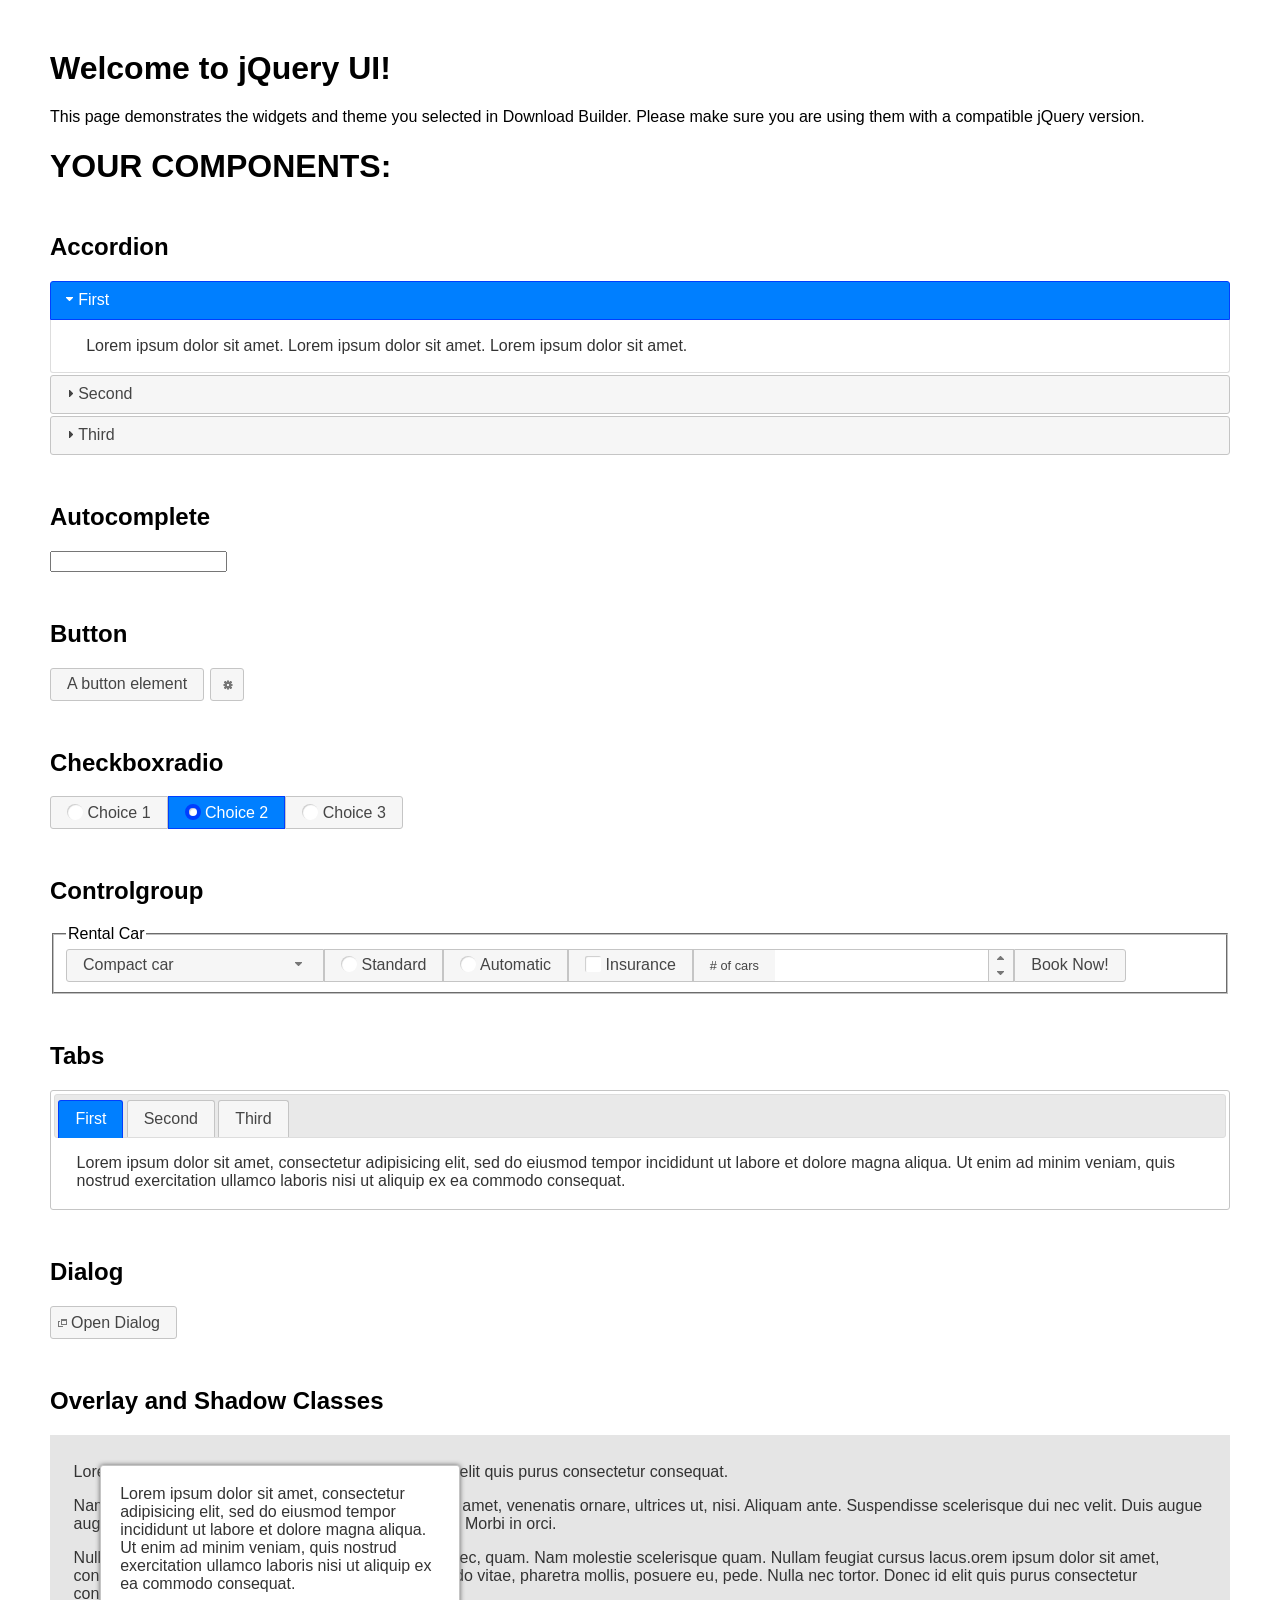
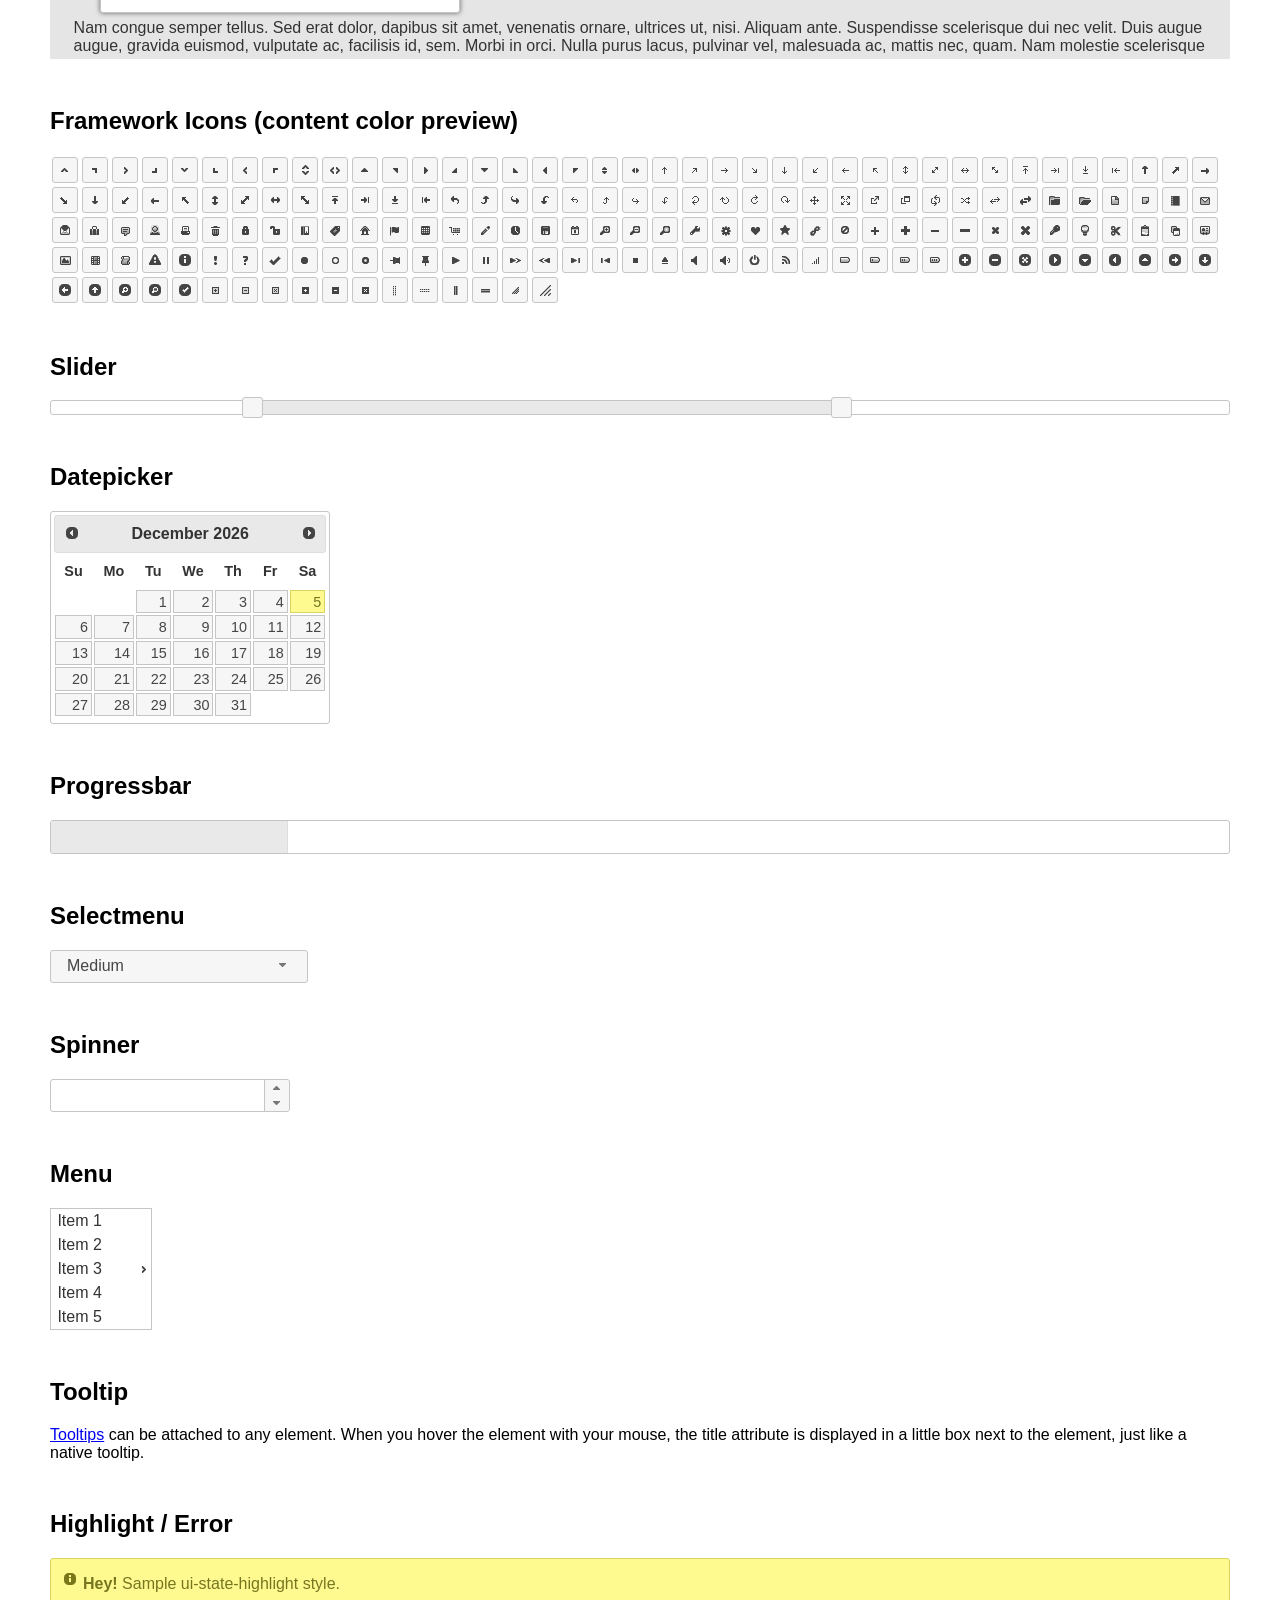
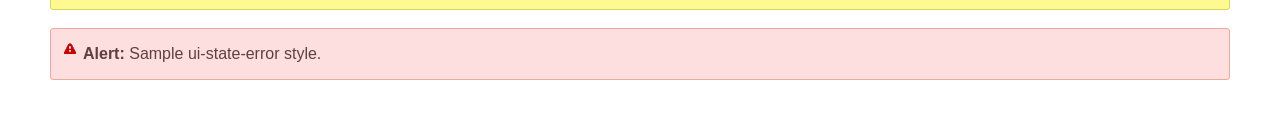
<file: ChromeExt/src/jquery-ui-1.13.1.custom/index.html>
<!doctype html>
<html lang="us">
<head>
	<meta charset="utf-8">
	<title>jQuery UI Example Page</title>
	<link href="jquery-ui.css" rel="stylesheet">
	<style>
	body{
		font-family: "Trebuchet MS", sans-serif;
		margin: 50px;
	}
	.demoHeaders {
		margin-top: 2em;
	}
	#dialog-link {
		padding: .4em 1em .4em 20px;
		text-decoration: none;
		position: relative;
	}
	#dialog-link span.ui-icon {
		margin: 0 5px 0 0;
		position: absolute;
		left: .2em;
		top: 50%;
		margin-top: -8px;
	}
	#icons {
		margin: 0;
		padding: 0;
	}
	#icons li {
		margin: 2px;
		position: relative;
		padding: 4px 0;
		cursor: pointer;
		float: left;
		list-style: none;
	}
	#icons span.ui-icon {
		float: left;
		margin: 0 4px;
	}
	.fakewindowcontain .ui-widget-overlay {
		position: absolute;
	}
	select {
		width: 200px;
	}
	</style>
</head>
<body>

<h1>Welcome to jQuery UI!</h1>

<div class="ui-widget">
	<p>This page demonstrates the widgets and theme you selected in Download Builder. Please make sure you are using them with a compatible jQuery version.</p>
</div>

<h1>YOUR COMPONENTS:</h1>

<!-- Accordion -->
<h2 class="demoHeaders">Accordion</h2>
<div id="accordion">
	<h3>First</h3>
	<div>Lorem ipsum dolor sit amet. Lorem ipsum dolor sit amet. Lorem ipsum dolor sit amet.</div>
	<h3>Second</h3>
	<div>Phasellus mattis tincidunt nibh.</div>
	<h3>Third</h3>
	<div>Nam dui erat, auctor a, dignissim quis.</div>
</div>

<!-- Autocomplete -->
<h2 class="demoHeaders">Autocomplete</h2>
<div>
	<input id="autocomplete" title="type &quot;a&quot;">
</div>

<!-- Button -->
<h2 class="demoHeaders">Button</h2>
<button id="button">A button element</button>
<button id="button-icon">An icon-only button</button>

<!-- Checkboxradio -->
<h2 class="demoHeaders">Checkboxradio</h2>
<form style="margin-top: 1em;">
	<div id="radioset">
		<input type="radio" id="radio1" name="radio"><label for="radio1">Choice 1</label>
		<input type="radio" id="radio2" name="radio" checked="checked"><label for="radio2">Choice 2</label>
		<input type="radio" id="radio3" name="radio"><label for="radio3">Choice 3</label>
	</div>
</form>

<!-- Controlgroup -->
<h2 class="demoHeaders">Controlgroup</h2>
<fieldset>
	<legend>Rental Car</legend>
	<div id="controlgroup">
		<select id="car-type">
			<option>Compact car</option>
			<option>Midsize car</option>
			<option>Full size car</option>
			<option>SUV</option>
			<option>Luxury</option>
			<option>Truck</option>
			<option>Van</option>
		</select>
		<label for="transmission-standard">Standard</label>
		<input type="radio" name="transmission" id="transmission-standard">
		<label for="transmission-automatic">Automatic</label>
		<input type="radio" name="transmission" id="transmission-automatic">
		<label for="insurance">Insurance</label>
		<input type="checkbox" name="insurance" id="insurance">
		<label for="horizontal-spinner" class="ui-controlgroup-label"># of cars</label>
		<input id="horizontal-spinner" class="ui-spinner-input">
		<button>Book Now!</button>
	</div>
</fieldset>

<!-- Tabs -->
<h2 class="demoHeaders">Tabs</h2>
<div id="tabs">
	<ul>
		<li><a href="#tabs-1">First</a></li>
		<li><a href="#tabs-2">Second</a></li>
		<li><a href="#tabs-3">Third</a></li>
	</ul>
	<div id="tabs-1">Lorem ipsum dolor sit amet, consectetur adipisicing elit, sed do eiusmod tempor incididunt ut labore et dolore magna aliqua. Ut enim ad minim veniam, quis nostrud exercitation ullamco laboris nisi ut aliquip ex ea commodo consequat.</div>
	<div id="tabs-2">Phasellus mattis tincidunt nibh. Cras orci urna, blandit id, pretium vel, aliquet ornare, felis. Maecenas scelerisque sem non nisl. Fusce sed lorem in enim dictum bibendum.</div>
	<div id="tabs-3">Nam dui erat, auctor a, dignissim quis, sollicitudin eu, felis. Pellentesque nisi urna, interdum eget, sagittis et, consequat vestibulum, lacus. Mauris porttitor ullamcorper augue.</div>
</div>

<h2 class="demoHeaders">Dialog</h2>
<p>
	<button id="dialog-link" class="ui-button ui-corner-all ui-widget">
		<span class="ui-icon ui-icon-newwin"></span>Open Dialog
	</button>
</p>

<h2 class="demoHeaders">Overlay and Shadow Classes</h2>
<div style="position: relative; width: 96%; height: 200px; padding:1% 2%; overflow:hidden;" class="fakewindowcontain">
	<p>Lorem ipsum dolor sit amet,  Nulla nec tortor. Donec id elit quis purus consectetur consequat. </p><p>Nam congue semper tellus. Sed erat dolor, dapibus sit amet, venenatis ornare, ultrices ut, nisi. Aliquam ante. Suspendisse scelerisque dui nec velit. Duis augue augue, gravida euismod, vulputate ac, facilisis id, sem. Morbi in orci. </p><p>Nulla purus lacus, pulvinar vel, malesuada ac, mattis nec, quam. Nam molestie scelerisque quam. Nullam feugiat cursus lacus.orem ipsum dolor sit amet, consectetur adipiscing elit. Donec libero risus, commodo vitae, pharetra mollis, posuere eu, pede. Nulla nec tortor. Donec id elit quis purus consectetur consequat. </p><p>Nam congue semper tellus. Sed erat dolor, dapibus sit amet, venenatis ornare, ultrices ut, nisi. Aliquam ante. Suspendisse scelerisque dui nec velit. Duis augue augue, gravida euismod, vulputate ac, facilisis id, sem. Morbi in orci. Nulla purus lacus, pulvinar vel, malesuada ac, mattis nec, quam. Nam molestie scelerisque quam. </p><p>Nullam feugiat cursus lacus.orem ipsum dolor sit amet, consectetur adipiscing elit. Donec libero risus, commodo vitae, pharetra mollis, posuere eu, pede. Nulla nec tortor. Donec id elit quis purus consectetur consequat. Nam congue semper tellus. Sed erat dolor, dapibus sit amet, venenatis ornare, ultrices ut, nisi. Aliquam ante. </p><p>Suspendisse scelerisque dui nec velit. Duis augue augue, gravida euismod, vulputate ac, facilisis id, sem. Morbi in orci. Nulla purus lacus, pulvinar vel, malesuada ac, mattis nec, quam. Nam molestie scelerisque quam. Nullam feugiat cursus lacus.orem ipsum dolor sit amet, consectetur adipiscing elit. Donec libero risus, commodo vitae, pharetra mollis, posuere eu, pede. Nulla nec tortor. Donec id elit quis purus consectetur consequat. Nam congue semper tellus. Sed erat dolor, dapibus sit amet, venenatis ornare, ultrices ut, nisi. </p>

	<!-- ui-dialog -->
	<div class="ui-widget-overlay ui-front"></div>
	<div style="position: absolute; width: 320px; left: 50px; top: 30px; padding: 1.2em" class="ui-widget ui-front ui-widget-content ui-corner-all ui-widget-shadow">
		Lorem ipsum dolor sit amet, consectetur adipisicing elit, sed do eiusmod tempor incididunt ut labore et dolore magna aliqua. Ut enim ad minim veniam, quis nostrud exercitation ullamco laboris nisi ut aliquip ex ea commodo consequat.
	</div>

</div>

<!-- ui-dialog -->
<div id="dialog" title="Dialog Title">
	<p>Lorem ipsum dolor sit amet, consectetur adipisicing elit, sed do eiusmod tempor incididunt ut labore et dolore magna aliqua. Ut enim ad minim veniam, quis nostrud exercitation ullamco laboris nisi ut aliquip ex ea commodo consequat.</p>
</div>


<h2 class="demoHeaders">Framework Icons (content color preview)</h2>
<ul id="icons" class="ui-widget ui-helper-clearfix">
	<li class="ui-state-default ui-corner-all" title=".ui-icon-caret-1-n"><span class="ui-icon ui-icon-caret-1-n"></span></li>
	<li class="ui-state-default ui-corner-all" title=".ui-icon-caret-1-ne"><span class="ui-icon ui-icon-caret-1-ne"></span></li>
	<li class="ui-state-default ui-corner-all" title=".ui-icon-caret-1-e"><span class="ui-icon ui-icon-caret-1-e"></span></li>
	<li class="ui-state-default ui-corner-all" title=".ui-icon-caret-1-se"><span class="ui-icon ui-icon-caret-1-se"></span></li>
	<li class="ui-state-default ui-corner-all" title=".ui-icon-caret-1-s"><span class="ui-icon ui-icon-caret-1-s"></span></li>
	<li class="ui-state-default ui-corner-all" title=".ui-icon-caret-1-sw"><span class="ui-icon ui-icon-caret-1-sw"></span></li>
	<li class="ui-state-default ui-corner-all" title=".ui-icon-caret-1-w"><span class="ui-icon ui-icon-caret-1-w"></span></li>
	<li class="ui-state-default ui-corner-all" title=".ui-icon-caret-1-nw"><span class="ui-icon ui-icon-caret-1-nw"></span></li>
	<li class="ui-state-default ui-corner-all" title=".ui-icon-caret-2-n-s"><span class="ui-icon ui-icon-caret-2-n-s"></span></li>
	<li class="ui-state-default ui-corner-all" title=".ui-icon-caret-2-e-w"><span class="ui-icon ui-icon-caret-2-e-w"></span></li>
	<li class="ui-state-default ui-corner-all" title=".ui-icon-triangle-1-n"><span class="ui-icon ui-icon-triangle-1-n"></span></li>
	<li class="ui-state-default ui-corner-all" title=".ui-icon-triangle-1-ne"><span class="ui-icon ui-icon-triangle-1-ne"></span></li>
	<li class="ui-state-default ui-corner-all" title=".ui-icon-triangle-1-e"><span class="ui-icon ui-icon-triangle-1-e"></span></li>
	<li class="ui-state-default ui-corner-all" title=".ui-icon-triangle-1-se"><span class="ui-icon ui-icon-triangle-1-se"></span></li>
	<li class="ui-state-default ui-corner-all" title=".ui-icon-triangle-1-s"><span class="ui-icon ui-icon-triangle-1-s"></span></li>
	<li class="ui-state-default ui-corner-all" title=".ui-icon-triangle-1-sw"><span class="ui-icon ui-icon-triangle-1-sw"></span></li>
	<li class="ui-state-default ui-corner-all" title=".ui-icon-triangle-1-w"><span class="ui-icon ui-icon-triangle-1-w"></span></li>
	<li class="ui-state-default ui-corner-all" title=".ui-icon-triangle-1-nw"><span class="ui-icon ui-icon-triangle-1-nw"></span></li>
	<li class="ui-state-default ui-corner-all" title=".ui-icon-triangle-2-n-s"><span class="ui-icon ui-icon-triangle-2-n-s"></span></li>
	<li class="ui-state-default ui-corner-all" title=".ui-icon-triangle-2-e-w"><span class="ui-icon ui-icon-triangle-2-e-w"></span></li>
	<li class="ui-state-default ui-corner-all" title=".ui-icon-arrow-1-n"><span class="ui-icon ui-icon-arrow-1-n"></span></li>
	<li class="ui-state-default ui-corner-all" title=".ui-icon-arrow-1-ne"><span class="ui-icon ui-icon-arrow-1-ne"></span></li>
	<li class="ui-state-default ui-corner-all" title=".ui-icon-arrow-1-e"><span class="ui-icon ui-icon-arrow-1-e"></span></li>
	<li class="ui-state-default ui-corner-all" title=".ui-icon-arrow-1-se"><span class="ui-icon ui-icon-arrow-1-se"></span></li>
	<li class="ui-state-default ui-corner-all" title=".ui-icon-arrow-1-s"><span class="ui-icon ui-icon-arrow-1-s"></span></li>
	<li class="ui-state-default ui-corner-all" title=".ui-icon-arrow-1-sw"><span class="ui-icon ui-icon-arrow-1-sw"></span></li>
	<li class="ui-state-default ui-corner-all" title=".ui-icon-arrow-1-w"><span class="ui-icon ui-icon-arrow-1-w"></span></li>
	<li class="ui-state-default ui-corner-all" title=".ui-icon-arrow-1-nw"><span class="ui-icon ui-icon-arrow-1-nw"></span></li>
	<li class="ui-state-default ui-corner-all" title=".ui-icon-arrow-2-n-s"><span class="ui-icon ui-icon-arrow-2-n-s"></span></li>
	<li class="ui-state-default ui-corner-all" title=".ui-icon-arrow-2-ne-sw"><span class="ui-icon ui-icon-arrow-2-ne-sw"></span></li>
	<li class="ui-state-default ui-corner-all" title=".ui-icon-arrow-2-e-w"><span class="ui-icon ui-icon-arrow-2-e-w"></span></li>
	<li class="ui-state-default ui-corner-all" title=".ui-icon-arrow-2-se-nw"><span class="ui-icon ui-icon-arrow-2-se-nw"></span></li>
	<li class="ui-state-default ui-corner-all" title=".ui-icon-arrowstop-1-n"><span class="ui-icon ui-icon-arrowstop-1-n"></span></li>
	<li class="ui-state-default ui-corner-all" title=".ui-icon-arrowstop-1-e"><span class="ui-icon ui-icon-arrowstop-1-e"></span></li>
	<li class="ui-state-default ui-corner-all" title=".ui-icon-arrowstop-1-s"><span class="ui-icon ui-icon-arrowstop-1-s"></span></li>
	<li class="ui-state-default ui-corner-all" title=".ui-icon-arrowstop-1-w"><span class="ui-icon ui-icon-arrowstop-1-w"></span></li>
	<li class="ui-state-default ui-corner-all" title=".ui-icon-arrowthick-1-n"><span class="ui-icon ui-icon-arrowthick-1-n"></span></li>
	<li class="ui-state-default ui-corner-all" title=".ui-icon-arrowthick-1-ne"><span class="ui-icon ui-icon-arrowthick-1-ne"></span></li>
	<li class="ui-state-default ui-corner-all" title=".ui-icon-arrowthick-1-e"><span class="ui-icon ui-icon-arrowthick-1-e"></span></li>
	<li class="ui-state-default ui-corner-all" title=".ui-icon-arrowthick-1-se"><span class="ui-icon ui-icon-arrowthick-1-se"></span></li>
	<li class="ui-state-default ui-corner-all" title=".ui-icon-arrowthick-1-s"><span class="ui-icon ui-icon-arrowthick-1-s"></span></li>
	<li class="ui-state-default ui-corner-all" title=".ui-icon-arrowthick-1-sw"><span class="ui-icon ui-icon-arrowthick-1-sw"></span></li>
	<li class="ui-state-default ui-corner-all" title=".ui-icon-arrowthick-1-w"><span class="ui-icon ui-icon-arrowthick-1-w"></span></li>
	<li class="ui-state-default ui-corner-all" title=".ui-icon-arrowthick-1-nw"><span class="ui-icon ui-icon-arrowthick-1-nw"></span></li>
	<li class="ui-state-default ui-corner-all" title=".ui-icon-arrowthick-2-n-s"><span class="ui-icon ui-icon-arrowthick-2-n-s"></span></li>
	<li class="ui-state-default ui-corner-all" title=".ui-icon-arrowthick-2-ne-sw"><span class="ui-icon ui-icon-arrowthick-2-ne-sw"></span></li>
	<li class="ui-state-default ui-corner-all" title=".ui-icon-arrowthick-2-e-w"><span class="ui-icon ui-icon-arrowthick-2-e-w"></span></li>
	<li class="ui-state-default ui-corner-all" title=".ui-icon-arrowthick-2-se-nw"><span class="ui-icon ui-icon-arrowthick-2-se-nw"></span></li>
	<li class="ui-state-default ui-corner-all" title=".ui-icon-arrowthickstop-1-n"><span class="ui-icon ui-icon-arrowthickstop-1-n"></span></li>
	<li class="ui-state-default ui-corner-all" title=".ui-icon-arrowthickstop-1-e"><span class="ui-icon ui-icon-arrowthickstop-1-e"></span></li>
	<li class="ui-state-default ui-corner-all" title=".ui-icon-arrowthickstop-1-s"><span class="ui-icon ui-icon-arrowthickstop-1-s"></span></li>
	<li class="ui-state-default ui-corner-all" title=".ui-icon-arrowthickstop-1-w"><span class="ui-icon ui-icon-arrowthickstop-1-w"></span></li>
	<li class="ui-state-default ui-corner-all" title=".ui-icon-arrowreturnthick-1-w"><span class="ui-icon ui-icon-arrowreturnthick-1-w"></span></li>
	<li class="ui-state-default ui-corner-all" title=".ui-icon-arrowreturnthick-1-n"><span class="ui-icon ui-icon-arrowreturnthick-1-n"></span></li>
	<li class="ui-state-default ui-corner-all" title=".ui-icon-arrowreturnthick-1-e"><span class="ui-icon ui-icon-arrowreturnthick-1-e"></span></li>
	<li class="ui-state-default ui-corner-all" title=".ui-icon-arrowreturnthick-1-s"><span class="ui-icon ui-icon-arrowreturnthick-1-s"></span></li>
	<li class="ui-state-default ui-corner-all" title=".ui-icon-arrowreturn-1-w"><span class="ui-icon ui-icon-arrowreturn-1-w"></span></li>
	<li class="ui-state-default ui-corner-all" title=".ui-icon-arrowreturn-1-n"><span class="ui-icon ui-icon-arrowreturn-1-n"></span></li>
	<li class="ui-state-default ui-corner-all" title=".ui-icon-arrowreturn-1-e"><span class="ui-icon ui-icon-arrowreturn-1-e"></span></li>
	<li class="ui-state-default ui-corner-all" title=".ui-icon-arrowreturn-1-s"><span class="ui-icon ui-icon-arrowreturn-1-s"></span></li>
	<li class="ui-state-default ui-corner-all" title=".ui-icon-arrowrefresh-1-w"><span class="ui-icon ui-icon-arrowrefresh-1-w"></span></li>
	<li class="ui-state-default ui-corner-all" title=".ui-icon-arrowrefresh-1-n"><span class="ui-icon ui-icon-arrowrefresh-1-n"></span></li>
	<li class="ui-state-default ui-corner-all" title=".ui-icon-arrowrefresh-1-e"><span class="ui-icon ui-icon-arrowrefresh-1-e"></span></li>
	<li class="ui-state-default ui-corner-all" title=".ui-icon-arrowrefresh-1-s"><span class="ui-icon ui-icon-arrowrefresh-1-s"></span></li>
	<li class="ui-state-default ui-corner-all" title=".ui-icon-arrow-4"><span class="ui-icon ui-icon-arrow-4"></span></li>
	<li class="ui-state-default ui-corner-all" title=".ui-icon-arrow-4-diag"><span class="ui-icon ui-icon-arrow-4-diag"></span></li>
	<li class="ui-state-default ui-corner-all" title=".ui-icon-extlink"><span class="ui-icon ui-icon-extlink"></span></li>
	<li class="ui-state-default ui-corner-all" title=".ui-icon-newwin"><span class="ui-icon ui-icon-newwin"></span></li>
	<li class="ui-state-default ui-corner-all" title=".ui-icon-refresh"><span class="ui-icon ui-icon-refresh"></span></li>
	<li class="ui-state-default ui-corner-all" title=".ui-icon-shuffle"><span class="ui-icon ui-icon-shuffle"></span></li>
	<li class="ui-state-default ui-corner-all" title=".ui-icon-transfer-e-w"><span class="ui-icon ui-icon-transfer-e-w"></span></li>
	<li class="ui-state-default ui-corner-all" title=".ui-icon-transferthick-e-w"><span class="ui-icon ui-icon-transferthick-e-w"></span></li>
	<li class="ui-state-default ui-corner-all" title=".ui-icon-folder-collapsed"><span class="ui-icon ui-icon-folder-collapsed"></span></li>
	<li class="ui-state-default ui-corner-all" title=".ui-icon-folder-open"><span class="ui-icon ui-icon-folder-open"></span></li>
	<li class="ui-state-default ui-corner-all" title=".ui-icon-document"><span class="ui-icon ui-icon-document"></span></li>
	<li class="ui-state-default ui-corner-all" title=".ui-icon-document-b"><span class="ui-icon ui-icon-document-b"></span></li>
	<li class="ui-state-default ui-corner-all" title=".ui-icon-note"><span class="ui-icon ui-icon-note"></span></li>
	<li class="ui-state-default ui-corner-all" title=".ui-icon-mail-closed"><span class="ui-icon ui-icon-mail-closed"></span></li>
	<li class="ui-state-default ui-corner-all" title=".ui-icon-mail-open"><span class="ui-icon ui-icon-mail-open"></span></li>
	<li class="ui-state-default ui-corner-all" title=".ui-icon-suitcase"><span class="ui-icon ui-icon-suitcase"></span></li>
	<li class="ui-state-default ui-corner-all" title=".ui-icon-comment"><span class="ui-icon ui-icon-comment"></span></li>
	<li class="ui-state-default ui-corner-all" title=".ui-icon-person"><span class="ui-icon ui-icon-person"></span></li>
	<li class="ui-state-default ui-corner-all" title=".ui-icon-print"><span class="ui-icon ui-icon-print"></span></li>
	<li class="ui-state-default ui-corner-all" title=".ui-icon-trash"><span class="ui-icon ui-icon-trash"></span></li>
	<li class="ui-state-default ui-corner-all" title=".ui-icon-locked"><span class="ui-icon ui-icon-locked"></span></li>
	<li class="ui-state-default ui-corner-all" title=".ui-icon-unlocked"><span class="ui-icon ui-icon-unlocked"></span></li>
	<li class="ui-state-default ui-corner-all" title=".ui-icon-bookmark"><span class="ui-icon ui-icon-bookmark"></span></li>
	<li class="ui-state-default ui-corner-all" title=".ui-icon-tag"><span class="ui-icon ui-icon-tag"></span></li>
	<li class="ui-state-default ui-corner-all" title=".ui-icon-home"><span class="ui-icon ui-icon-home"></span></li>
	<li class="ui-state-default ui-corner-all" title=".ui-icon-flag"><span class="ui-icon ui-icon-flag"></span></li>
	<li class="ui-state-default ui-corner-all" title=".ui-icon-calculator"><span class="ui-icon ui-icon-calculator"></span></li>
	<li class="ui-state-default ui-corner-all" title=".ui-icon-cart"><span class="ui-icon ui-icon-cart"></span></li>
	<li class="ui-state-default ui-corner-all" title=".ui-icon-pencil"><span class="ui-icon ui-icon-pencil"></span></li>
	<li class="ui-state-default ui-corner-all" title=".ui-icon-clock"><span class="ui-icon ui-icon-clock"></span></li>
	<li class="ui-state-default ui-corner-all" title=".ui-icon-disk"><span class="ui-icon ui-icon-disk"></span></li>
	<li class="ui-state-default ui-corner-all" title=".ui-icon-calendar"><span class="ui-icon ui-icon-calendar"></span></li>
	<li class="ui-state-default ui-corner-all" title=".ui-icon-zoomin"><span class="ui-icon ui-icon-zoomin"></span></li>
	<li class="ui-state-default ui-corner-all" title=".ui-icon-zoomout"><span class="ui-icon ui-icon-zoomout"></span></li>
	<li class="ui-state-default ui-corner-all" title=".ui-icon-search"><span class="ui-icon ui-icon-search"></span></li>
	<li class="ui-state-default ui-corner-all" title=".ui-icon-wrench"><span class="ui-icon ui-icon-wrench"></span></li>
	<li class="ui-state-default ui-corner-all" title=".ui-icon-gear"><span class="ui-icon ui-icon-gear"></span></li>
	<li class="ui-state-default ui-corner-all" title=".ui-icon-heart"><span class="ui-icon ui-icon-heart"></span></li>
	<li class="ui-state-default ui-corner-all" title=".ui-icon-star"><span class="ui-icon ui-icon-star"></span></li>
	<li class="ui-state-default ui-corner-all" title=".ui-icon-link"><span class="ui-icon ui-icon-link"></span></li>
	<li class="ui-state-default ui-corner-all" title=".ui-icon-cancel"><span class="ui-icon ui-icon-cancel"></span></li>
	<li class="ui-state-default ui-corner-all" title=".ui-icon-plus"><span class="ui-icon ui-icon-plus"></span></li>
	<li class="ui-state-default ui-corner-all" title=".ui-icon-plusthick"><span class="ui-icon ui-icon-plusthick"></span></li>
	<li class="ui-state-default ui-corner-all" title=".ui-icon-minus"><span class="ui-icon ui-icon-minus"></span></li>
	<li class="ui-state-default ui-corner-all" title=".ui-icon-minusthick"><span class="ui-icon ui-icon-minusthick"></span></li>
	<li class="ui-state-default ui-corner-all" title=".ui-icon-close"><span class="ui-icon ui-icon-close"></span></li>
	<li class="ui-state-default ui-corner-all" title=".ui-icon-closethick"><span class="ui-icon ui-icon-closethick"></span></li>
	<li class="ui-state-default ui-corner-all" title=".ui-icon-key"><span class="ui-icon ui-icon-key"></span></li>
	<li class="ui-state-default ui-corner-all" title=".ui-icon-lightbulb"><span class="ui-icon ui-icon-lightbulb"></span></li>
	<li class="ui-state-default ui-corner-all" title=".ui-icon-scissors"><span class="ui-icon ui-icon-scissors"></span></li>
	<li class="ui-state-default ui-corner-all" title=".ui-icon-clipboard"><span class="ui-icon ui-icon-clipboard"></span></li>
	<li class="ui-state-default ui-corner-all" title=".ui-icon-copy"><span class="ui-icon ui-icon-copy"></span></li>
	<li class="ui-state-default ui-corner-all" title=".ui-icon-contact"><span class="ui-icon ui-icon-contact"></span></li>
	<li class="ui-state-default ui-corner-all" title=".ui-icon-image"><span class="ui-icon ui-icon-image"></span></li>
	<li class="ui-state-default ui-corner-all" title=".ui-icon-video"><span class="ui-icon ui-icon-video"></span></li>
	<li class="ui-state-default ui-corner-all" title=".ui-icon-script"><span class="ui-icon ui-icon-script"></span></li>
	<li class="ui-state-default ui-corner-all" title=".ui-icon-alert"><span class="ui-icon ui-icon-alert"></span></li>
	<li class="ui-state-default ui-corner-all" title=".ui-icon-info"><span class="ui-icon ui-icon-info"></span></li>
	<li class="ui-state-default ui-corner-all" title=".ui-icon-notice"><span class="ui-icon ui-icon-notice"></span></li>
	<li class="ui-state-default ui-corner-all" title=".ui-icon-help"><span class="ui-icon ui-icon-help"></span></li>
	<li class="ui-state-default ui-corner-all" title=".ui-icon-check"><span class="ui-icon ui-icon-check"></span></li>
	<li class="ui-state-default ui-corner-all" title=".ui-icon-bullet"><span class="ui-icon ui-icon-bullet"></span></li>
	<li class="ui-state-default ui-corner-all" title=".ui-icon-radio-off"><span class="ui-icon ui-icon-radio-off"></span></li>
	<li class="ui-state-default ui-corner-all" title=".ui-icon-radio-on"><span class="ui-icon ui-icon-radio-on"></span></li>
	<li class="ui-state-default ui-corner-all" title=".ui-icon-pin-w"><span class="ui-icon ui-icon-pin-w"></span></li>
	<li class="ui-state-default ui-corner-all" title=".ui-icon-pin-s"><span class="ui-icon ui-icon-pin-s"></span></li>
	<li class="ui-state-default ui-corner-all" title=".ui-icon-play"><span class="ui-icon ui-icon-play"></span></li>
	<li class="ui-state-default ui-corner-all" title=".ui-icon-pause"><span class="ui-icon ui-icon-pause"></span></li>
	<li class="ui-state-default ui-corner-all" title=".ui-icon-seek-next"><span class="ui-icon ui-icon-seek-next"></span></li>
	<li class="ui-state-default ui-corner-all" title=".ui-icon-seek-prev"><span class="ui-icon ui-icon-seek-prev"></span></li>
	<li class="ui-state-default ui-corner-all" title=".ui-icon-seek-end"><span class="ui-icon ui-icon-seek-end"></span></li>
	<li class="ui-state-default ui-corner-all" title=".ui-icon-seek-first"><span class="ui-icon ui-icon-seek-first"></span></li>
	<li class="ui-state-default ui-corner-all" title=".ui-icon-stop"><span class="ui-icon ui-icon-stop"></span></li>
	<li class="ui-state-default ui-corner-all" title=".ui-icon-eject"><span class="ui-icon ui-icon-eject"></span></li>
	<li class="ui-state-default ui-corner-all" title=".ui-icon-volume-off"><span class="ui-icon ui-icon-volume-off"></span></li>
	<li class="ui-state-default ui-corner-all" title=".ui-icon-volume-on"><span class="ui-icon ui-icon-volume-on"></span></li>
	<li class="ui-state-default ui-corner-all" title=".ui-icon-power"><span class="ui-icon ui-icon-power"></span></li>
	<li class="ui-state-default ui-corner-all" title=".ui-icon-signal-diag"><span class="ui-icon ui-icon-signal-diag"></span></li>
	<li class="ui-state-default ui-corner-all" title=".ui-icon-signal"><span class="ui-icon ui-icon-signal"></span></li>
	<li class="ui-state-default ui-corner-all" title=".ui-icon-battery-0"><span class="ui-icon ui-icon-battery-0"></span></li>
	<li class="ui-state-default ui-corner-all" title=".ui-icon-battery-1"><span class="ui-icon ui-icon-battery-1"></span></li>
	<li class="ui-state-default ui-corner-all" title=".ui-icon-battery-2"><span class="ui-icon ui-icon-battery-2"></span></li>
	<li class="ui-state-default ui-corner-all" title=".ui-icon-battery-3"><span class="ui-icon ui-icon-battery-3"></span></li>
	<li class="ui-state-default ui-corner-all" title=".ui-icon-circle-plus"><span class="ui-icon ui-icon-circle-plus"></span></li>
	<li class="ui-state-default ui-corner-all" title=".ui-icon-circle-minus"><span class="ui-icon ui-icon-circle-minus"></span></li>
	<li class="ui-state-default ui-corner-all" title=".ui-icon-circle-close"><span class="ui-icon ui-icon-circle-close"></span></li>
	<li class="ui-state-default ui-corner-all" title=".ui-icon-circle-triangle-e"><span class="ui-icon ui-icon-circle-triangle-e"></span></li>
	<li class="ui-state-default ui-corner-all" title=".ui-icon-circle-triangle-s"><span class="ui-icon ui-icon-circle-triangle-s"></span></li>
	<li class="ui-state-default ui-corner-all" title=".ui-icon-circle-triangle-w"><span class="ui-icon ui-icon-circle-triangle-w"></span></li>
	<li class="ui-state-default ui-corner-all" title=".ui-icon-circle-triangle-n"><span class="ui-icon ui-icon-circle-triangle-n"></span></li>
	<li class="ui-state-default ui-corner-all" title=".ui-icon-circle-arrow-e"><span class="ui-icon ui-icon-circle-arrow-e"></span></li>
	<li class="ui-state-default ui-corner-all" title=".ui-icon-circle-arrow-s"><span class="ui-icon ui-icon-circle-arrow-s"></span></li>
	<li class="ui-state-default ui-corner-all" title=".ui-icon-circle-arrow-w"><span class="ui-icon ui-icon-circle-arrow-w"></span></li>
	<li class="ui-state-default ui-corner-all" title=".ui-icon-circle-arrow-n"><span class="ui-icon ui-icon-circle-arrow-n"></span></li>
	<li class="ui-state-default ui-corner-all" title=".ui-icon-circle-zoomin"><span class="ui-icon ui-icon-circle-zoomin"></span></li>
	<li class="ui-state-default ui-corner-all" title=".ui-icon-circle-zoomout"><span class="ui-icon ui-icon-circle-zoomout"></span></li>
	<li class="ui-state-default ui-corner-all" title=".ui-icon-circle-check"><span class="ui-icon ui-icon-circle-check"></span></li>
	<li class="ui-state-default ui-corner-all" title=".ui-icon-circlesmall-plus"><span class="ui-icon ui-icon-circlesmall-plus"></span></li>
	<li class="ui-state-default ui-corner-all" title=".ui-icon-circlesmall-minus"><span class="ui-icon ui-icon-circlesmall-minus"></span></li>
	<li class="ui-state-default ui-corner-all" title=".ui-icon-circlesmall-close"><span class="ui-icon ui-icon-circlesmall-close"></span></li>
	<li class="ui-state-default ui-corner-all" title=".ui-icon-squaresmall-plus"><span class="ui-icon ui-icon-squaresmall-plus"></span></li>
	<li class="ui-state-default ui-corner-all" title=".ui-icon-squaresmall-minus"><span class="ui-icon ui-icon-squaresmall-minus"></span></li>
	<li class="ui-state-default ui-corner-all" title=".ui-icon-squaresmall-close"><span class="ui-icon ui-icon-squaresmall-close"></span></li>
	<li class="ui-state-default ui-corner-all" title=".ui-icon-grip-dotted-vertical"><span class="ui-icon ui-icon-grip-dotted-vertical"></span></li>
	<li class="ui-state-default ui-corner-all" title=".ui-icon-grip-dotted-horizontal"><span class="ui-icon ui-icon-grip-dotted-horizontal"></span></li>
	<li class="ui-state-default ui-corner-all" title=".ui-icon-grip-solid-vertical"><span class="ui-icon ui-icon-grip-solid-vertical"></span></li>
	<li class="ui-state-default ui-corner-all" title=".ui-icon-grip-solid-horizontal"><span class="ui-icon ui-icon-grip-solid-horizontal"></span></li>
	<li class="ui-state-default ui-corner-all" title=".ui-icon-gripsmall-diagonal-se"><span class="ui-icon ui-icon-gripsmall-diagonal-se"></span></li>
	<li class="ui-state-default ui-corner-all" title=".ui-icon-grip-diagonal-se"><span class="ui-icon ui-icon-grip-diagonal-se"></span></li>
</ul>

<!-- Slider -->
<h2 class="demoHeaders">Slider</h2>
<div id="slider"></div>

<!-- Datepicker -->
<h2 class="demoHeaders">Datepicker</h2>
<div id="datepicker"></div>

<!-- Progressbar -->
<h2 class="demoHeaders">Progressbar</h2>
<div id="progressbar"></div>

<!-- Progressbar -->
<h2 class="demoHeaders">Selectmenu</h2>
<select id="selectmenu">
	<option>Slower</option>
	<option>Slow</option>
	<option selected="selected">Medium</option>
	<option>Fast</option>
	<option>Faster</option>
</select>

<!-- Spinner -->
<h2 class="demoHeaders">Spinner</h2>
<input id="spinner">

<!-- Menu -->
<h2 class="demoHeaders">Menu</h2>
<ul style="width:100px;" id="menu">
	<li><div>Item 1</div></li>
	<li><div>Item 2</div></li>
	<li><div>Item 3</div>
		<ul>
			<li><div>Item 3-1</div></li>
			<li><div>Item 3-2</div></li>
			<li><div>Item 3-3</div></li>
			<li><div>Item 3-4</div></li>
			<li><div>Item 3-5</div></li>
		</ul>
	</li>
	<li><div>Item 4</div></li>
	<li><div>Item 5</div></li>
</ul>

<!-- Tooltip -->
<h2 class="demoHeaders">Tooltip</h2>
<p id="tooltip">
	<a href="#" title="That&apos;s what this widget is">Tooltips</a> can be attached to any element. When you hover
the element with your mouse, the title attribute is displayed in a little box next to the element, just like a native tooltip.
</p>

<!-- Highlight / Error -->
<h2 class="demoHeaders">Highlight / Error</h2>
<div class="ui-widget">
	<div class="ui-state-highlight ui-corner-all" style="margin-top: 20px; padding: 0 .7em;">
		<p><span class="ui-icon ui-icon-info" style="float: left; margin-right: .3em;"></span>
		<strong>Hey!</strong> Sample ui-state-highlight style.</p>
	</div>
</div>
<br>
<div class="ui-widget">
	<div class="ui-state-error ui-corner-all" style="padding: 0 .7em;">
		<p><span class="ui-icon ui-icon-alert" style="float: left; margin-right: .3em;"></span>
		<strong>Alert:</strong> Sample ui-state-error style.</p>
	</div>
</div>

<script src="external/jquery/jquery.js"></script>
<script src="jquery-ui.js"></script>
<script>
$( "#accordion" ).accordion();

var availableTags = [
	"ActionScript",
	"AppleScript",
	"Asp",
	"BASIC",
	"C",
	"C++",
	"Clojure",
	"COBOL",
	"ColdFusion",
	"Erlang",
	"Fortran",
	"Groovy",
	"Haskell",
	"Java",
	"JavaScript",
	"Lisp",
	"Perl",
	"PHP",
	"Python",
	"Ruby",
	"Scala",
	"Scheme"
];
$( "#autocomplete" ).autocomplete({
	source: availableTags
});

$( "#button" ).button();
$( "#button-icon" ).button({
	icon: "ui-icon-gear",
	showLabel: false
});

$( "#radioset" ).buttonset();

$( "#controlgroup" ).controlgroup();

$( "#tabs" ).tabs();

$( "#dialog" ).dialog({
	autoOpen: false,
	width: 400,
	buttons: [
		{
			text: "Ok",
			click: function() {
				$( this ).dialog( "close" );
			}
		},
		{
			text: "Cancel",
			click: function() {
				$( this ).dialog( "close" );
			}
		}
	]
});

// Link to open the dialog
$( "#dialog-link" ).click(function( event ) {
	$( "#dialog" ).dialog( "open" );
	event.preventDefault();
});

$( "#datepicker" ).datepicker({
	inline: true
});

$( "#slider" ).slider({
	range: true,
	values: [ 17, 67 ]
});

$( "#progressbar" ).progressbar({
	value: 20
});

$( "#spinner" ).spinner();

$( "#menu" ).menu();

$( "#tooltip" ).tooltip();

$( "#selectmenu" ).selectmenu();

// Hover states on the static widgets
$( "#dialog-link, #icons li" ).hover(
	function() {
		$( this ).addClass( "ui-state-hover" );
	},
	function() {
		$( this ).removeClass( "ui-state-hover" );
	}
);
</script>
</body>
</html>
</file>
